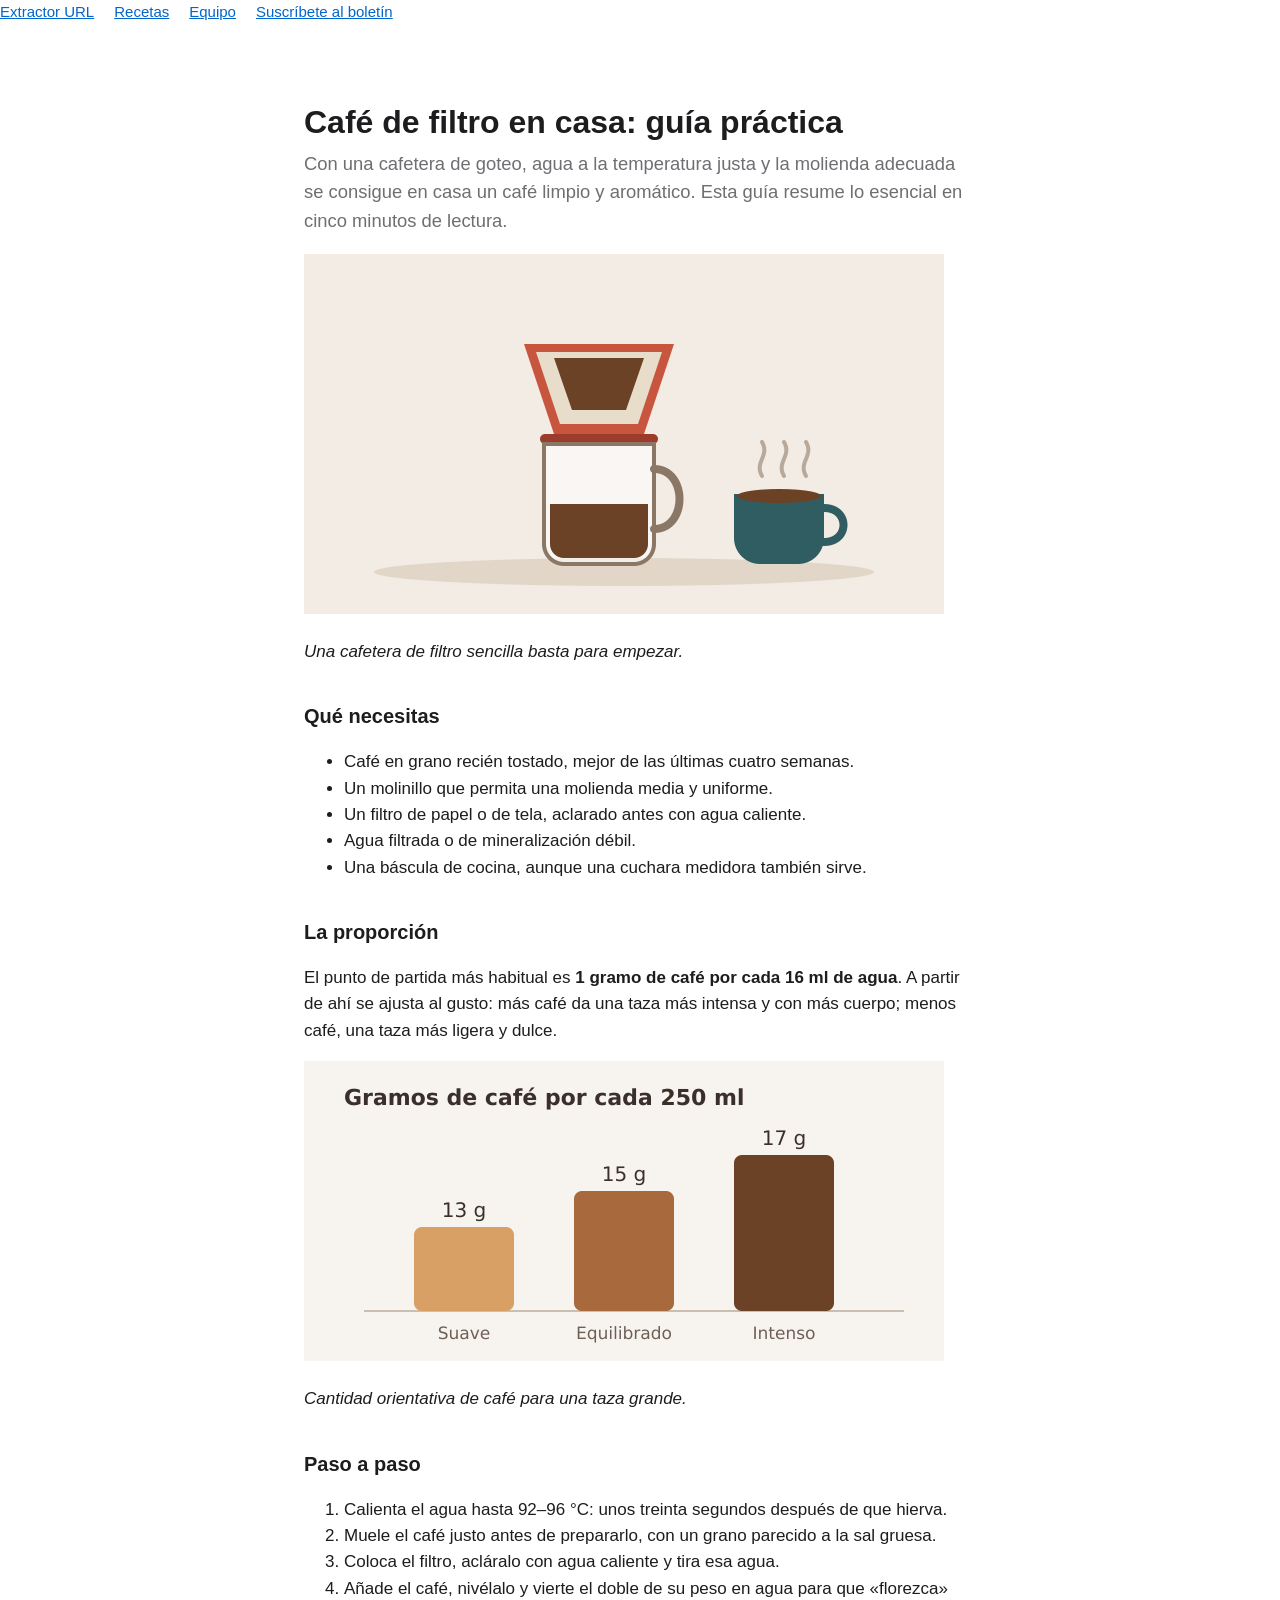
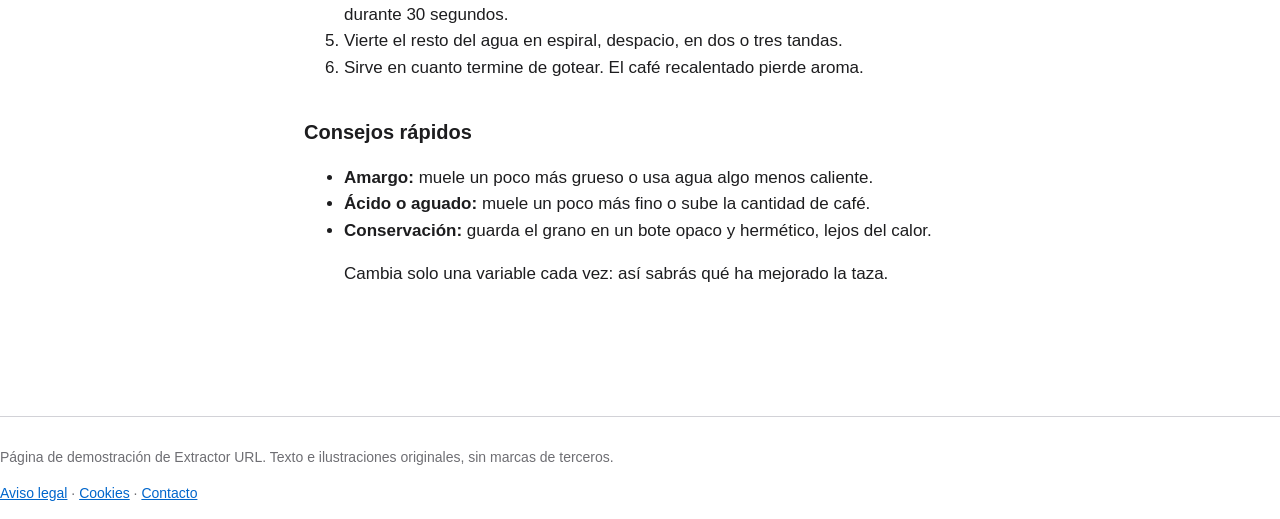
<file: docs/demo/articulo.html>
<!doctype html>
<html lang="es">
<head>
  <meta charset="utf-8">
  <meta name="viewport" content="width=device-width, initial-scale=1">
  <title>Café de filtro en casa: guía práctica</title>
  <meta name="description" content="Página de demostración de Extractor URL: una guía breve para preparar café de filtro.">
  <link rel="stylesheet" href="../estilo.css">
</head>
<body>
  <header>
    <nav>
      <a href="../">Extractor URL</a>
      <a href="#">Recetas</a>
      <a href="#">Equipo</a>
      <a href="#">Suscríbete al boletín</a>
    </nav>
  </header>
  <main>
    <article>
      <h1>Café de filtro en casa: guía práctica</h1>
      <p class="entradilla">Con una cafetera de goteo, agua a la temperatura justa y la molienda adecuada se consigue en casa un café limpio y aromático. Esta guía resume lo esencial en cinco minutos de lectura.</p>

      <p><img src="cafetera.png" alt="Cafetera de filtro junto a una taza recién servida" width="640" height="360"></p>
      <p><em>Una cafetera de filtro sencilla basta para empezar.</em></p>

      <h2>Qué necesitas</h2>
      <ul>
        <li>Café en grano recién tostado, mejor de las últimas cuatro semanas.</li>
        <li>Un molinillo que permita una molienda media y uniforme.</li>
        <li>Un filtro de papel o de tela, aclarado antes con agua caliente.</li>
        <li>Agua filtrada o de mineralización débil.</li>
        <li>Una báscula de cocina, aunque una cuchara medidora también sirve.</li>
      </ul>

      <h2>La proporción</h2>
      <p>El punto de partida más habitual es <strong>1 gramo de café por cada 16 ml de agua</strong>. A partir de ahí se ajusta al gusto: más café da una taza más intensa y con más cuerpo; menos café, una taza más ligera y dulce.</p>
      <p><img src="proporciones.png" alt="Gráfico: 13, 15 y 17 gramos de café por cada 250 ml según la intensidad" width="640" height="300"></p>
      <p><em>Cantidad orientativa de café para una taza grande.</em></p>

      <section id="receta">
        <h2>Paso a paso</h2>
        <ol>
          <li>Calienta el agua hasta 92–96 °C: unos treinta segundos después de que hierva.</li>
          <li>Muele el café justo antes de prepararlo, con un grano parecido a la sal gruesa.</li>
          <li>Coloca el filtro, acláralo con agua caliente y tira esa agua.</li>
          <li>Añade el café, nivélalo y vierte el doble de su peso en agua para que «florezca» durante 30 segundos.</li>
          <li>Vierte el resto del agua en espiral, despacio, en dos o tres tandas.</li>
          <li>Sirve en cuanto termine de gotear. El café recalentado pierde aroma.</li>
        </ol>
      </section>

      <h2>Consejos rápidos</h2>
      <ul>
        <li><strong>Amargo:</strong> muele un poco más grueso o usa agua algo menos caliente.</li>
        <li><strong>Ácido o aguado:</strong> muele un poco más fino o sube la cantidad de café.</li>
        <li><strong>Conservación:</strong> guarda el grano en un bote opaco y hermético, lejos del calor.</li>
      </ul>
      <blockquote>
        <p>Cambia solo una variable cada vez: así sabrás qué ha mejorado la taza.</p>
      </blockquote>
    </article>
  </main>
  <footer>
    <p>Página de demostración de Extractor URL. Texto e ilustraciones originales, sin marcas de terceros.</p>
    <p><a href="#">Aviso legal</a> · <a href="#">Cookies</a> · <a href="#">Contacto</a></p>
  </footer>
</body>
</html>
</file>
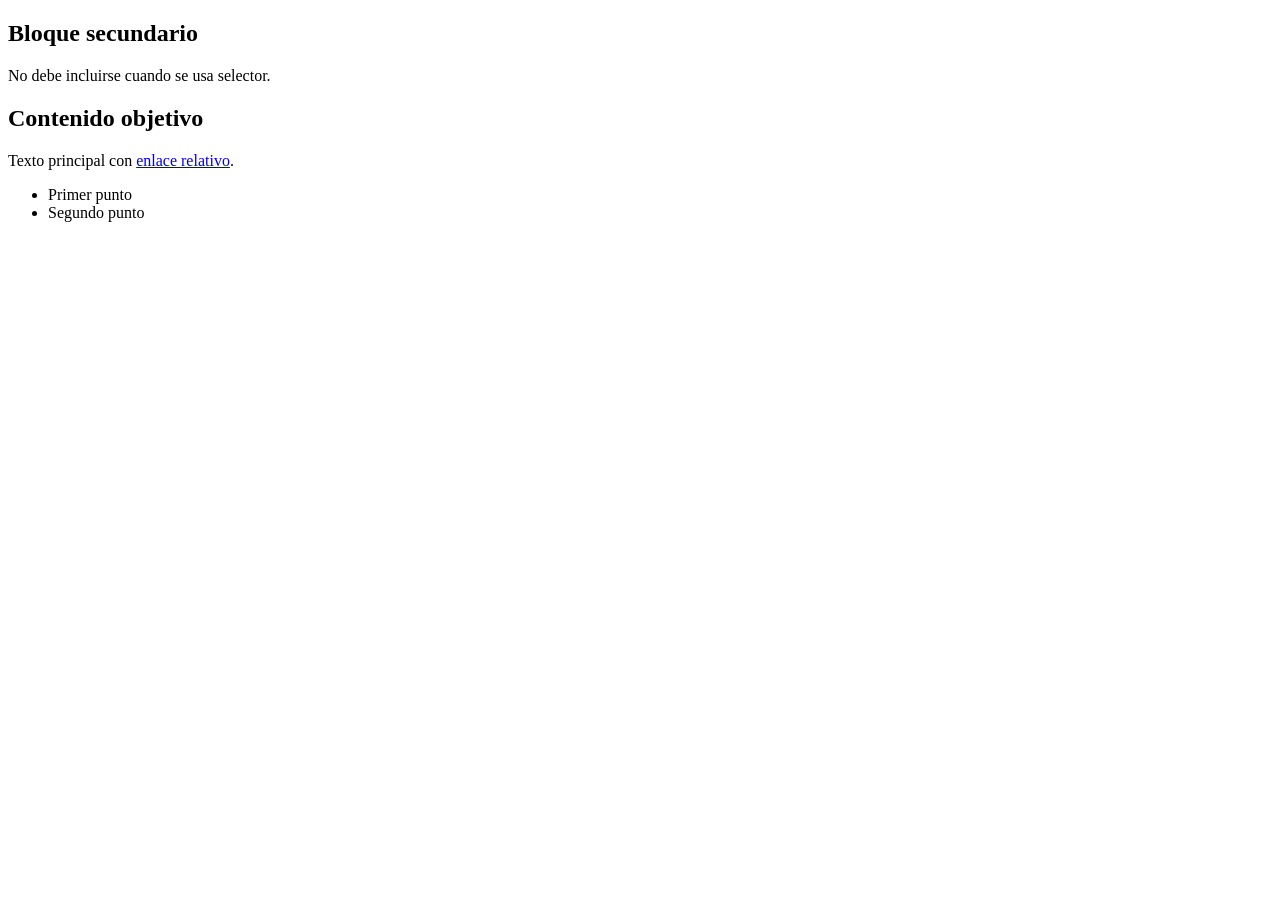
<file: tests/fixtures/sample_selector.html>
<!DOCTYPE html>
<html lang="es">
  <head>
    <meta charset="utf-8">
    <title>Selector CSS</title>
  </head>
  <body>
    <main>
      <section class="teaser">
        <h2>Bloque secundario</h2>
        <p>No debe incluirse cuando se usa selector.</p>
      </section>
      <article id="target">
        <h1>Contenido objetivo</h1>
        <p>Texto principal con <a href="/guia">enlace relativo</a>.</p>
        <ul>
          <li>Primer punto</li>
          <li>Segundo punto</li>
        </ul>
      </article>
    </main>
  </body>
</html>
</file>
<file: docs/estilo.css>
:root {
  --fondo: #ffffff;
  --texto: #1d1d1f;
  --suave: #6e6e73;
  --borde: #d2d2d7;
  --enlace: #0066cc;
  --caja: #f5f5f7;
}

@media (prefers-color-scheme: dark) {
  :root {
    --fondo: #1c1c1e;
    --texto: #f5f5f7;
    --suave: #a1a1a6;
    --borde: #3a3a3c;
    --enlace: #4da3ff;
    --caja: #2c2c2e;
  }
}

* {
  box-sizing: border-box;
}

body {
  margin: 0;
  background: var(--fondo);
  color: var(--texto);
  font: 17px/1.55 -apple-system, BlinkMacSystemFont, "Helvetica Neue", Arial,
    sans-serif;
}

main {
  max-width: 44rem;
  margin: 0 auto;
  padding: 2.5rem 1rem 4rem;
}

nav {
  display: flex;
  flex-wrap: wrap;
  gap: 0.25rem 1.25rem;
  margin-bottom: 2.5rem;
  font-size: 15px;
}

h1 {
  font-size: 2rem;
  line-height: 1.2;
  margin: 0 0 0.5rem;
}

h2 {
  font-size: 1.25rem;
  margin: 2.25rem 0 0.5rem;
}

h3 {
  font-size: 1.05rem;
  margin: 1.5rem 0 0.25rem;
}

a {
  color: var(--enlace);
}

.entradilla {
  color: var(--suave);
  font-size: 1.15rem;
  margin-top: 0;
}

.caja {
  background: var(--caja);
  border: 1px solid var(--borde);
  border-radius: 12px;
  padding: 1rem 1.25rem;
}

footer {
  margin-top: 3rem;
  padding-top: 1rem;
  border-top: 1px solid var(--borde);
  color: var(--suave);
  font-size: 14px;
}
</file>
